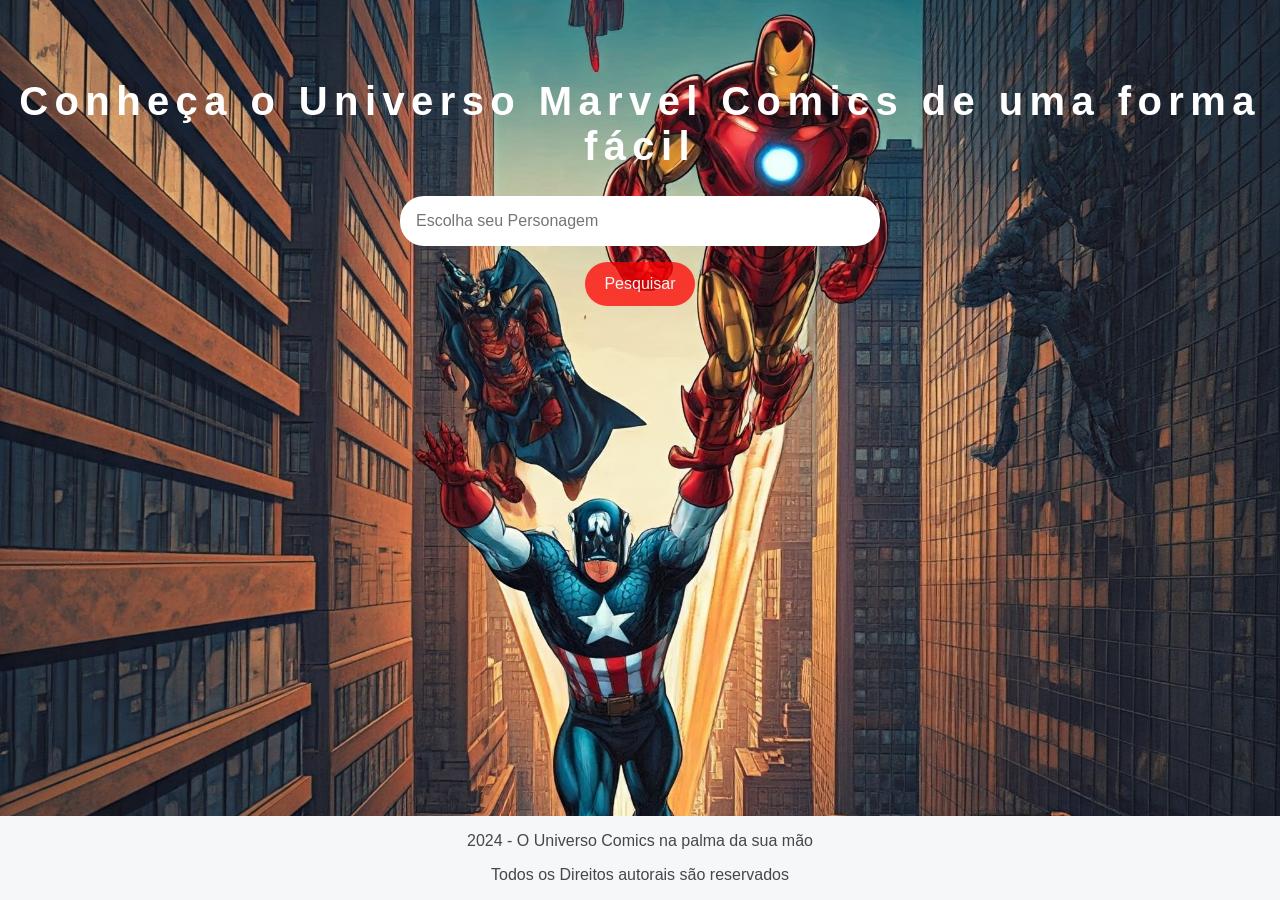
<file: index.html>
<!DOCTYPE html>
<html lang="pt-br">
<head>
    <meta charset="UTF-8">
    <meta name="viewport" content="width=device-width, initial-scale=1.0">
    <title>Guia do Universo Marvel</title>
    <link rel="stylesheet" href="styles.css">
    <style>
        p {
          text-align: center;
        }
      </style>
</head>
<body>
    <header>
       <H1>Conheça o Universo Marvel Comics de uma forma fácil</H1>
    </header>
    <main>
        <section>
       <input type="text" name="busca" placeholder="Escolha seu Personagem" id="campo-pesquisa">  
       <button onclick="pesquisar()">Pesquisar</button>
    </section>
    <section class="resultados-pesquisa" 
    id="resultados-pesquisa">
     <!-- <div class="item-resultado">
            <h2>
                <a href="#" target="_blank">Capitão América</a>
            </h2>
            <p class="descricao-meta">O Capitão América é um dos super-heróis mais icônicos da Marvel Comics. Criado durante a Segunda Guerra Mundial, Steve Rogers, um jovem franzino, transforma-se em um super-soldado graças a um soro experimental, adquirindo força, agilidade e resistência sobre-humanas.</p>   
                <a href="https://pt.wikipedia.org/wiki/Capitão_América" target="_blank">Mais Informações</a>
        </div>
        
        <div class="item-resultado">
            <h2>
                <a href="#" target="_blank">Homem de Ferro</a>
            </h2>
            <p class="descricao-meta">O Homem de Ferro: Gênio, Bilionário, Playboy, Filantropo
                Tony Stark, o Homem de Ferro, é um bilionário, inventor e filantropo que, após ser ferido em um sequestro, cria uma armadura de alta tecnologia para salvar sua vida. Sob a identidade do Homem de Ferro, ele se torna um super-herói, usando sua inteligência e recursos para proteger o mundo.
            </p>   
            <a href="https://pt.wikipedia.org/wiki/Homem_de_Ferro" target="_blank">Mais Informações</a>
        </div>
        
        <div class="item-resultado">
            <h2>
                <a href="#" target="_blank">Thor</a>
            </h2>
            <p class="descricao-meta">Thor: O Deus do Trovão
                Thor é um deus nórdico, filho de Odin, e um dos Vingadores. Ele possui super força, durabilidade e a capacidade de controlar o clima. Seu martelo, Mjolnir, concede a ele poderes ainda maiores, como voar e manipular a energia. 
            </p>   
            <a href="https://pt.wikipedia.org/wiki/Thor_(Marvel_Comics)" target="_blank">Mais Informações</a>
        </div>
        
        <div class="item-resultado">
            <h2>
                <a href="#" target="_blank">Hulk</a>
            </h2>
            <p class="descricao-meta">O Hulk: A Fúria Encarnada
                Bruce Banner, um cientista brilhante, transforma-se no Hulk, uma criatura verde de força inimaginável, quando fica furioso. O Hulk é uma representação da raiva e da força bruta, e suas batalhas internas entre Banner e a fera interior são um dos aspectos mais marcantes do personagem.
            </p>   
            <a href="https://pt.wikipedia.org/wiki/Hulk" target="_blank">Mais Informações</a>
        </div>
        
        <div class="item-resultado">
            <h2>
                <a href="#" target="_blank">Homem Aranha</a>
            </h2>
            <p class="descricao-meta">O Homem-Aranha: O Amigável Bairro da vizinhança
                Peter Parker, um adolescente nerd, é picado por uma aranha radioativa, ganhando habilidades sobre-humanas como força, agilidade e a capacidade de aderir a superfícies. Com grande poder, vem grande responsabilidade, e Peter usa seus poderes para proteger Nova York como o Homem-Aranha.
            </p>   
            <a href="https://pt.wikipedia.org/wiki/Homem-Aranha" target="_blank">Mais Informações</a>
        </div>
        
        <div class="item-resultado">
            <h2>
                <a href="#" target="_blank">Viúva Negra</a>
            </h2>
            <p class="descricao-meta">Natasha Romanoff, a Viúva Negra, é uma ex-agente da KGB treinada como assassina. Ela se juntou aos Vingadores e se tornou uma das suas integrantes mais valiosas, utilizando suas habilidades de espionagem, combate corpo a corpo e inteligência para proteger o mundo.
            </p>   
            <a href="https://pt.wikipedia.org/wiki/Viúva_Negra_(Natasha_Romanova)" target="_blank">Mais Informações</a>
        </div>
        
        <div class="item-resultado">
    <h2>
        <a href="#" target="_blank">Feiticeira Escarlate</a>
    </h2>
    <p class="descricao-meta">Wanda Maximoff é uma mutante com a capacidade de manipular a realidade, usando magia do caos. Ela é membro dos Vingadores e tem uma história complexa e trágica.</p>
    <a href="https://pt.wikipedia.org/wiki/Feiticeira_Escarlate" target="_blank">Mais Informações</a>
</div>

<div class="item-resultado">
    <h2>
        <a href="#" target="_blank">Pantera Negra</a>
    </h2>
    <p class="descricao-meta">T'Challa é o rei de Wakanda, uma nação africana tecnologicamente avançada. Ele possui habilidades sobre-humanas obtidas através de uma erva sagrada e é um mestre em combate.</p>
    <a href="https://pt.wikipedia.org/wiki/Pantera_Negra" target="_blank">Mais Informações</a>
</div>

<div class="item-resultado">
    <h2>
        <a href="#" target="_blank">Venom</a>
    </h2>
    <p class="descricao-meta">Venom é um simbionte alienígena que se liga a um hospedeiro humano, concedendo-lhe força, agilidade e outras habilidades sobre-humanas. É conhecido por sua aparência monstruosa e personalidade complexa.</p>
    <a href="https://pt.wikipedia.org/wiki/Venom_(personagem)" target="_blank">Mais Informações</a>
</div>

<div class="item-resultado">
    <h2>
        <a href="#" target="_blank">Ciclope</a>
    </h2>
    <p class="descricao-meta">Scott Summers, o Ciclope, é um mutante com a capacidade de disparar raios ópticos de seus olhos. Ele é um dos membros fundadores dos X-Men.</p>
    <a href="https://pt.wikipedia.org/wiki/Ciclope" target="_blank">Mais Informações</a>
</div>

<div class="item-resultado">
    <h2>
        <a href="#" target="_blank">Deadpool</a>
    </h2>
    <p class="descricao-meta">Wade Wilson, o Deadpool, é um mercenário com um fator de cura acelerado e um senso de humor sombrio. Ele é conhecido por quebrar a quarta parede e por suas habilidades de combate.</p>
    <a href="https/pt.wikipedia.org/wiki/Deadpool" target="_blank">Mais Informações</a>
</div>

<div class="item-resultado">
    <h2>
        <a href="#" target="_blank">Wolverine</a>
    </h2>
    <p class="descricao-meta">Logan, o Wolverine, é um mutante com garras retráteis de adamantium, um fator de cura acelerado e sentidos aguçados. Ele é um dos membros mais antigos dos X-Men.</p>
    <a href="https://pt.wikipedia.org/wiki/Wolverine" target="_blank">Mais Informações</a>
</div>

<div class="item-resultado">
    <h2>
        <a href="#" target="_blank">Professor X</a>
    </td>
    <p class="descricao-meta">Charles Xavier é um mutante telepata poderoso que fundou os X-Men. Ele luta pelos direitos dos mutantes e busca a paz entre humanos e mutantes.</p>
    <a href="https://pt.wikipedia.org/wiki/Professor_X" target="_blank">Mais Informações</a>
</div>

<div class="item-resultado">
    <h2>
        <a href="#" target="_blank">Magneto</a>
    </h2>
    <p class="descricao-meta">Magneto é um mutante com a capacidade de manipular metal. Ele é um líder carismático que luta pelos direitos dos mutantes, mas muitas vezes por meios extremos.</p>
    <a href="https://pt.wikipedia.org/wiki/Magneto" target="_blank">Mais Informações</a>
</div>

<div class="item-resultado">
    <h2>
        <a href="#" target="_blank">Doutor Destino</a>
    </h2>
    <p class="descricao-meta">O Doutor Destino é um cientista brilhante e um dos maiores inimigos do Quarteto Fantástico. Ele utiliza uma armadura mágica que lhe concede poderes cósmicos.</p>
    <a href="https://pt.wikipedia.org/wiki/Doutor_Destino" target="_blank">Mais Informações</a>
</div>

<div class="item-resultado">
    <h2>
        <a href="#" target="_blank">Galactus</a>
    </h2>
    <p class="descricao-meta">Galactus é uma entidade cósmica que devora planetas para sobreviver. Ele é considerado um dos seres mais poderosos do Universo Marvel.</p>
    <a href="https://pt.wikipedia.org/wiki/Galactus" target="_blank">Mais Informações</a>
</div>

<div class="item-resultado">
    <h2>
        <a href="#" target="_blank">Thanos</a>
    </h2>
    <p class="descricao-meta">Thanos é um titã louco obcecado pela morte. Ele busca as Joias do Infinito para eliminar metade da vida no universo.</p>
    <a href="https://pt.wikipedia.org/wiki/Thanos" target="_blank">Mais Informações</a>
</div>

-->
    </section>
    </main>
    <footer>
        <p>2024 - O Universo Comics na palma da sua mão </p>
        <p>Todos os Direitos autorais são reservados</p>
    </footer>
    <script src="dados.js"></script>
    <script src="app.js"></script>
</body>
</html>
</file>
<file: styles.css>
/* Importa a fonte Chakra Petch do Google Fonts */
@import url(https://fonts.google.com/specimen/Quicksand);

/* Estiliza o corpo da página */
body {
    font-family: "Chakra Petch", sans-serif; /* Define a fonte padrão */
    background-color: #000000; /* Cor de fundo da página */
    display: flex; /* Usa Flexbox para layout */
    flex-direction: column; /* Alinha os itens na vertical */
    align-items: center; /* Centraliza os itens horizontalmente */
    justify-content: center; /* Centraliza os itens verticalmente */
    height: 100vh; /* Preenche a altura total da viewport */
    margin: 0; /* Remove a margem padrão */
    padding: 0; /* Remove o padding padrão */
    background-image: url('fundo.jpg.jfif'); /* Substitua por seu nome de imagem */
    background-repeat: no-repeat;
    background-size: cover;
    background-position: center;
}

/* Estiliza os títulos h1 */
h1 {
    font-size: 2.5rem; /* Tamanho da fonte */
    color: #ffffff; /* Cor do texto */
    text-align: center; /* Alinha o texto ao centro */
    letter-spacing: 0.4rem; /* Espaçamento entre letras */
}

/* Estiliza as seções da página */
section {
    display: flex; /* Usa Flexbox para layout */
    flex-direction: column; /* Alinha os itens na vertical */
    align-items: center; /* Centraliza os itens horizontalmente */
    margin-bottom: 3rem; /* Espaçamento abaixo de cada seção */
}

/* Estiliza os inputs dentro das seções */
section input {
    width: 30rem; /* Largura dos inputs */
    border: none; /* Remove a borda padrão */
    padding: 1rem; /* Espaçamento interno */
    border-radius: 1.5rem; /* Borda arredondada */
    margin-bottom: 1rem; /* Espaçamento abaixo dos inputs */
    color: #45474B; /* Cor do texto */
    font-size: 1rem; /* Tamanho da fonte */
    box-sizing: border-box; /* Inclui padding e border na largura total */
}

/* Estiliza os botões dentro das seções */
section button {
    padding: 0.8rem 1.2rem; /* Espaçamento interno do botão */
    border: none; /* Remove a borda padrão */
    border-radius: 1.5rem; /* Borda arredondada */
    background-color: #ff0000be; /* Cor de fundo do botão */
    color: #F5F7F8; /* Cor do texto do botão */
    font-size: 1rem; /* Tamanho da fonte */
    cursor: pointer; /* Muda o cursor para indicar que é clicável */
}

/* Adiciona efeito hover ao botão de pesquisa */
section button:hover {
    background-color: #30475E; /* Muda a cor de fundo ao passar o mouse */
    box-shadow: 0 4px 8px rgba(0, 0, 0, 0.2); /* Adiciona uma sombra mais intensa */
}

/* Estiliza a caixa de resultados da pesquisa */
.resultados-pesquisa {
    width: 60rem; /* Largura máxima da caixa de resultados */
    height: 46vh; /* Altura máxima da caixa de resultados */
    overflow-y: auto; /* Adiciona rolagem vertical se necessário */
    margin-top: 1rem; /* Espaçamento acima da caixa de resultados */
    padding: 1rem; /* Espaçamento interno */
    border-radius: 0.6rem; /* Borda arredondada */
}

/* Estiliza cada item de resultado */
.item-resultado {
    background: #FFFFFF; /* Cor de fundo dos itens */
    border-radius: 0.6rem; /* Borda arredondada */
    padding: 1rem; /* Espaçamento interno */
    margin-bottom: 1rem; /* Espaçamento abaixo dos itens */
    box-shadow: 0 2px 4px rgba(0, 0, 0, 0.1); /* Sombra leve */
}

/* Estiliza os títulos dentro dos itens de resultado */
.item-resultado h2 {
    font-size: 1.5rem; /* Tamanho da fonte */
    color: #222831; /* Cor do texto */
}

.sem-resultados {
    color: rgb(2, 2, 2); /* Substitua 'red' pela cor desejada */
    background: #FFFFFF; /* Cor de fundo dos itens */
    border-radius: 0.6rem; /* Borda arredondada */
    padding: 1rem; /* Espaçamento interno */
    margin-bottom: 1rem; /* Espaçamento abaixo dos itens */
    box-shadow: 0 2px 4px rgba(0, 0, 0, 0.1); /* Sombra leve */
}

.nenhum-resultado {
    color: rgb(2, 2, 2); /* Substitua 'red' pela cor desejada */
    background: #FFFFFF; /* Cor de fundo dos itens */
    border-radius: 0.6rem; /* Borda arredondada */
    padding: 1rem; /* Espaçamento interno */
    margin-bottom: 1rem; /* Espaçamento abaixo dos itens */
    box-shadow: 0 2px 4px rgba(0, 0, 0, 0.1); /* Sombra leve */

}
/* Estiliza os links dentro dos itens de resultado */
.item-resultado a {
    text-decoration: none; /* Remove o sublinhado padrão dos links */
    color: #000000; /* Cor do texto dos links */
}

/* Estiliza os links quando são passados o mouse sobre */
.item-resultado a:hover {
    text-decoration: underline; /* Adiciona sublinhado ao passar o mouse */
}

/* Estiliza a descrição meta dentro dos itens de resultado */
.descricao-meta {
    color: #45474B; /* Cor do texto */
    margin: 0.5rem 0; /* Margem acima e abaixo */
}

/* Estiliza o rodapé da página */
footer {
    background-color: #F5F7F8; /* Cor de fundo do rodapé */
    color: #45474B; /* Cor do texto */
    text-align: center; /* Alinha o texto ao centro */
    padding: 0; /* Espaçamento interno */
    width: 100%; /* Largura total da página */
    position: absolute; /* Posiciona o rodapé */
    bottom: 0; /* Alinha ao fundo da página */
    font-size: 1rem; /* Tamanho da fonte */
}

@media (max-width: 768px) {
    h1 {
        font-size: 2rem; /* Tamanho da fonte em telas menores */
        letter-spacing: 0.2rem; /* Espaçamento entre letras em telas menores */
    }

    section input {
        width: 25rem; /* Largura dos inputs em telas menores */
        padding: 0.8rem; /* Espaçamento interno em telas menores */
    }

    .resultados-pesquisa {
        width: 40rem; /* Largura da caixa de resultados em telas menores */
        height: 40vh; /* Altura da caixa de resultados em telas menores */
    }

    .item-resultado h2 {
        font-size: 1.3rem; /* Tamanho da fonte dos títulos em telas menores */
    }
}

/* Responsividade para celulares */
@media (max-width: 480px) {

    h1 {
        font-size: 1.8rem; /* Tamanho da fonte em telas pequenas */
        letter-spacing: 0.1rem; /* Espaçamento entre letras em telas pequenas */
    }

    section input {
        width: 17rem; /* Largura total dos inputs em telas pequenas */
    }

    section button {
        padding: 0.6rem 1rem; /* Espaçamento interno do botão em telas pequenas */
        font-size: 0.9rem; /* Tamanho da fonte do botão em telas pequenas */
    }

    .resultados-pesquisa {
        width: 90%; /* Largura da caixa de resultados em telas pequenas */
        height: 50vh; /* Altura da caixa de resultados em telas pequenas */
    }

    .item-resultado h2 {
        font-size: 1.1rem; /* Tamanho da fonte dos títulos em telas pequenas */
    }

    footer {
        font-size: 0.9rem; /* Tamanho da fonte do rodapé em telas pequenas */
    }
}
</file>
